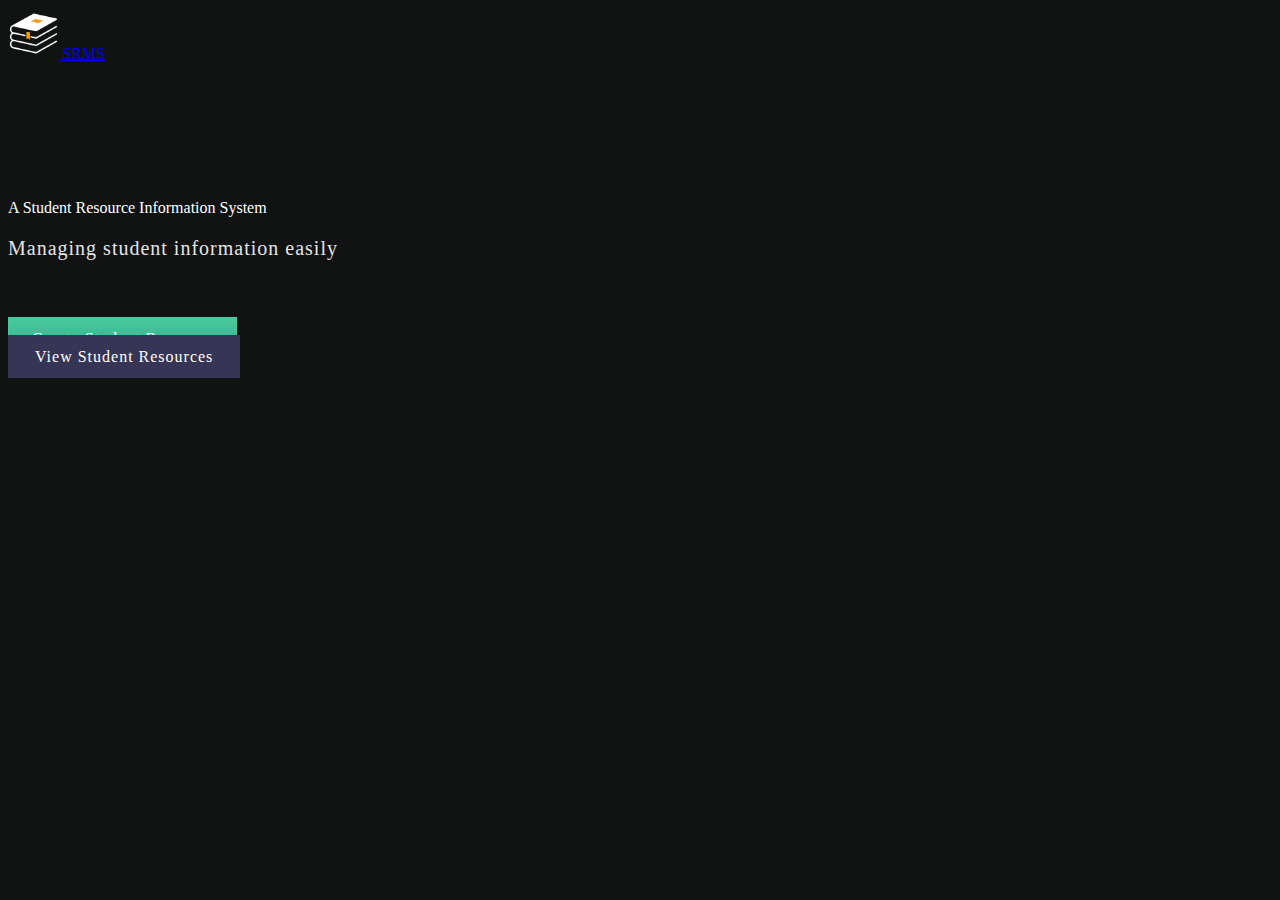
<file: index.html>
<!DOCTYPE html>
<html lang="en">
<head>
	<meta charset="UTF-8">
	<meta http-equiv="X-UA-Compatible" content="IE=edge">
	<meta name="viewport" content="width=device-width, initial-scale=1, shrink-to-fit=no">

	<title>Student Resource Management App</title>

	<link rel="stylesheet" href="https://maxcdn.bootstrapcdn.com/bootstrap/4.0.0-beta.2/css/bootstrap.min.css" integrity="sha384-PsH8R72JQ3SOdhVi3uxftmaW6Vc51MKb0q5P2rRUpPvrszuE4W1povHYgTpBfshb" crossorigin="anonymous">
	<link rel="stylesheet"  href="css/style.css">
</head>

<body style="background-color: #111212">
	<nav class="navbar navbar-expand-lg navbar-dark">
		<div class="container-fluid">
		  	<a class="navbar-brand" href="index.html"><img src="img/book.png" width="4%"/> SRMS</a>
	  	</div>
	  </div>
	</nav>

    <main id="site-main">
      	<div class="jumbotron">
		<div class="container">
			<p class="text-center h1">A Student Resource Information System</p>
			<p class="text-center sub-text">Managing student information easily</p>
			<div class="row">
				<div class="col-md-6 create">
					<a href="create.html" class="createBtn float-right">Create Student Resource</a>
				</div>
				<div class="col-md-6">
					<a href="view.html" class="viewBtn float-left">View Student Resources</a>
				</div>
			</div>
		</div>
	</div>

    </main>


<!--<footer>
<div class="container-fluid">
<div class="row">
<div class="col-sm-12 text-center">
<p>copyright &copy; 2016 <span style="color: #a2c27f;">Interior Plus</span> | All rights reserved | Designed by <span style="color: #a2c27f;">Majekdesigns</span></p>
</div>
</div>
</div>
</footer>-->
<script src="https://code.jquery.com/jquery-3.2.1.slim.min.js" integrity="sha384-KJ3o2DKtIkvYIK3UENzmM7KCkRr/rE9/Qpg6aAZGJwFDMVNA/GpGFF93hXpG5KkN" crossorigin="anonymous"></script>
<script src="https://cdnjs.cloudflare.com/ajax/libs/popper.js/1.12.3/umd/popper.min.js" integrity="sha384-vFJXuSJphROIrBnz7yo7oB41mKfc8JzQZiCq4NCceLEaO4IHwicKwpJf9c9IpFgh" crossorigin="anonymous"></script>
<script src="https://maxcdn.bootstrapcdn.com/bootstrap/4.0.0-beta.2/js/bootstrap.min.js" integrity="sha384-alpBpkh1PFOepccYVYDB4do5UnbKysX5WZXm3XxPqe5iKTfUKjNkCk9SaVuEZflJ" crossorigin="anonymous"></script>
</body>

</html>
</file>
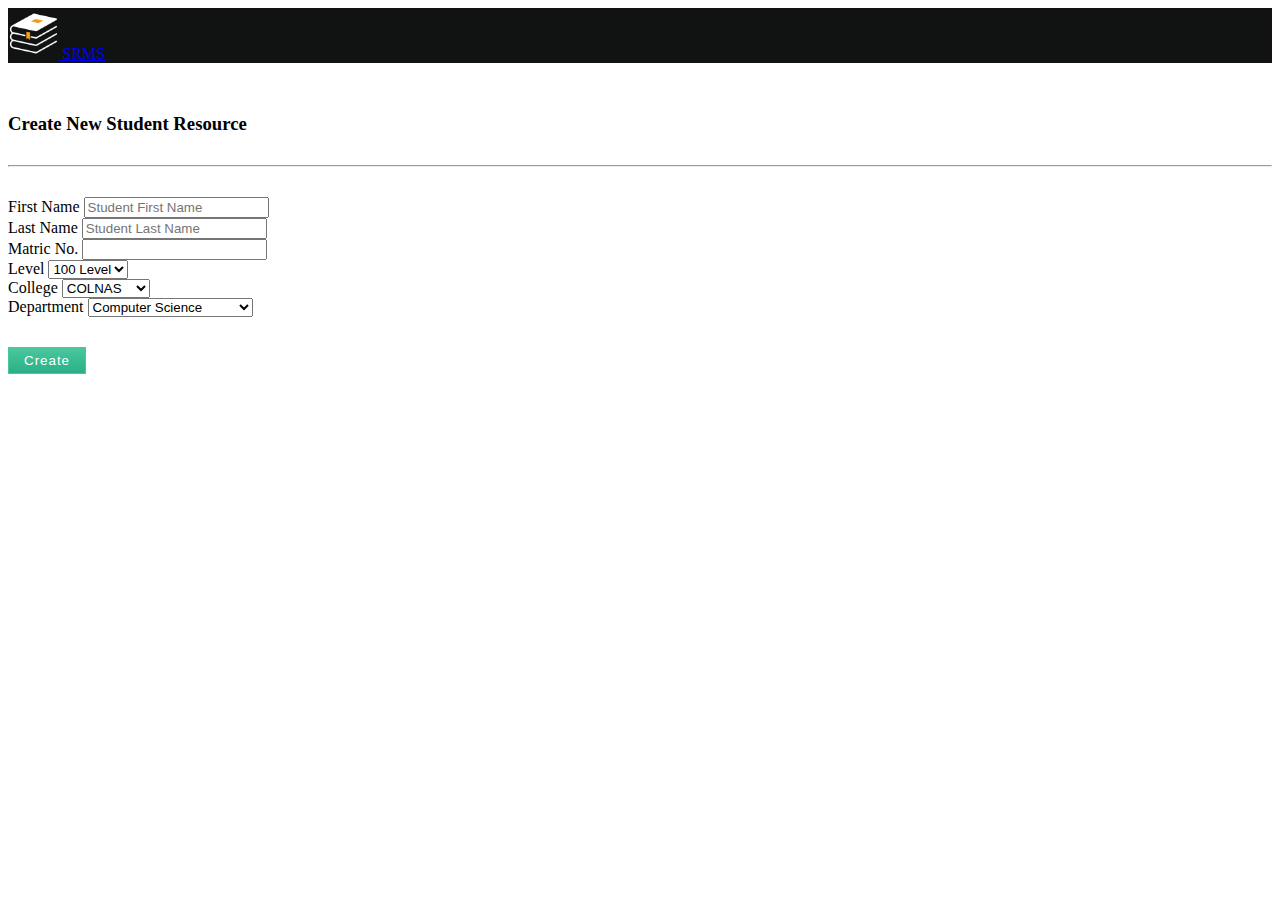
<file: create.html>
<!DOCTYPE html>
<html lang="en">
<head>
	<meta charset="UTF-8">
	<meta http-equiv="X-UA-Compatible" content="IE=edge">
	<meta name="viewport" content="width=device-width, initial-scale=1, shrink-to-fit=no">

	<title>Student Resource Management App</title>

	<link rel="stylesheet" href="https://maxcdn.bootstrapcdn.com/bootstrap/4.0.0-beta.2/css/bootstrap.min.css" integrity="sha384-PsH8R72JQ3SOdhVi3uxftmaW6Vc51MKb0q5P2rRUpPvrszuE4W1povHYgTpBfshb" crossorigin="anonymous">
	<link rel="stylesheet"  href="css/style.css">
</head>

<body>
	<nav class="navbar navbar-expand-lg navbar-dark">
		<div class="container-fluid">
	  		<a class="navbar-brand" href="index.html"><img src="img/book.png" width="4%"/> SRMS</a>
	  </div>
	</nav>

	<main class="site-main">
		<div class="col-md-9 centered">
	    	<h3 class="headingText mt-50 mb-30">Create New Student Resource</h3>
	    	<hr class="mb-30" />

           <form>
				<div class="form-row">
				    <div class="form-group col-md-6">
				      <label for="firstname"  class="col-form-label">First Name</label>
				      <input type="name" class="form-control" id="firstname"   placeholder="Student First Name">
				    </div>
				    <div class="form-group col-md-6">
				      <label for="lastname"  class="col-form-label">Last Name</label>
				      <input type="name" class="form-control" id="lastname" placeholder="Student Last Name">
					</div>
				</div>
				<div class="form-row">
				    <div class="form-group col-md-6">
				      <label for="matricnumber" class="col-form-label">Matric No.</label>
				      <input type="name" class="form-control" id="matricnumber" placeholder="">
				      
				    </div>
				    <div class="form-group col-md-6">
				      <label for="level" class="col-form-label">Level</label>
				      <select class="form-control" name="level" id="level">
				      <option value="100Level">100 Level</option>
				      <option value="200Level">200 Level</option>
				      <option value="300Level">300 Level</option>
				      <option value="400Level">400 Level</option>
				      <option value="500Level">500 Level</option>
				      </select>
					</div>
				</div>
				<div class="form-row mb-30">
				    <div class="form-group col-md-6">
				      <label for="college" class="col-form-label">College</label>
				      <select class="form-control" name="college" id="college"> 
				      <option value="COLNAS">COLNAS</option>
				      <option value="COLMANS">COLMANS</option>
				      <option value="COLEES">COLEES</option>
				      </select>
				    </div>
				    <div class="form-group col-md-6">
				      <label for="department" class="col-form-label">Department</label>
				      <select class="form-control" name="department" id="department">
				      <option value="Computer Science">Computer Science</option>
				      <option value="Information Technology">Information Technology</option>
				      <option value="Electrical Engineering">Electrical Engineering</option>
				      <option value="Mechanical Engineering">Mechanical Engineering</option>
				      </select>
					</div>
				</div>
				<div class="form-row">
				    <div class="form-group ml-md-auto col-md-5">
				      <button id="submit" class="createBtn2 float-right" href="#">Create</button>
					</div>
				</div>
			</form>		

		</div>
	</main>


<script src="https://code.jquery.com/jquery-3.2.1.min.js"></script>
<script src="https://cdnjs.cloudflare.com/ajax/libs/popper.js/1.12.3/umd/popper.min.js" integrity="sha384-vFJXuSJphROIrBnz7yo7oB41mKfc8JzQZiCq4NCceLEaO4IHwicKwpJf9c9IpFgh" crossorigin="anonymous"></script>
<script src="https://maxcdn.bootstrapcdn.com/bootstrap/4.0.0-beta.2/js/bootstrap.min.js" integrity="sha384-alpBpkh1PFOepccYVYDB4do5UnbKysX5WZXm3XxPqe5iKTfUKjNkCk9SaVuEZflJ" crossorigin="anonymous"></script>

<script>
		$(document).ready(function(){
			$("#submit").click(function(){
				var lastname = $("#lastname").val();
				var firstname = $("#firstname").val();
				var level = $("#level").val();
				var matricnumber = $("#matricnumber").val();
				var college = $("#college").val();
				var department = $("#department").val();
				// Returns successful data submission message when the entered information is stored in database.
				var dataString = 'surname='+ lastname + '&firstname='+ firstname + '&level='+ level + '&matric_number='+ matricnumber + '&college='+ college+ '&department='+ department;
				if(lastname==''||firstname==''||level==''||matricnumber=='' ||college=='' ||department=='')
				{
					alert("Please Fill All Fields");
				}
				else
				{
					// AJAX Code To Submit Form.
					$.ajax({
						type: "POST",
						url: "https://damimajek.herokuapp.com/api/create",
						data: dataString,
						cache: false,
						success: function(result){
							if (confirm('Are you sure you have typed in appropriate information')) {
							    document.location.href="/";
							} else {
							    document.getElementById("new").reset();
							}
						}
					});
				}
				return false;
			});
		});
</script>

</body>

</html>
</file>
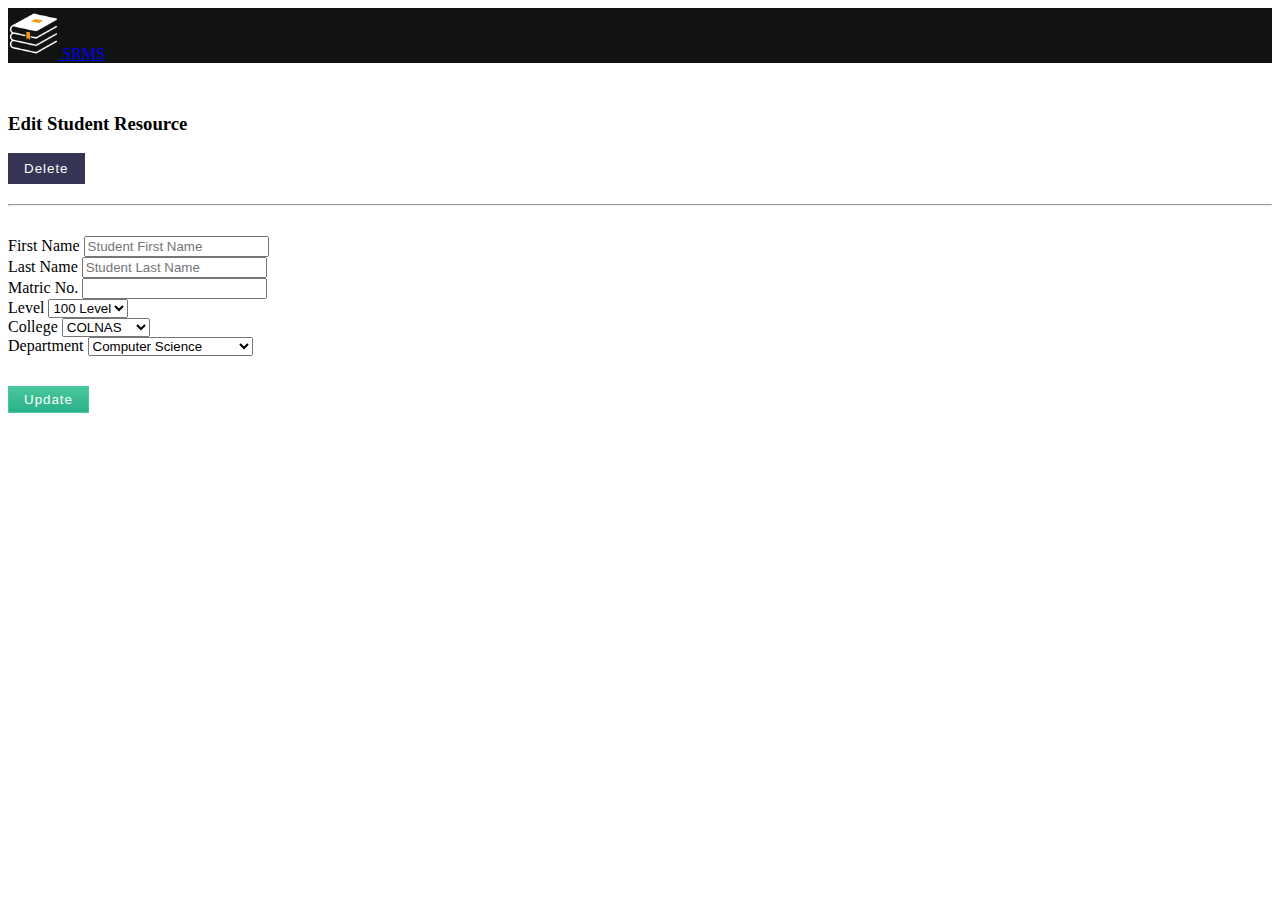
<file: edit.html>
<!DOCTYPE html>
<html lang="en">
<head>
	<meta charset="UTF-8">
	<meta http-equiv="X-UA-Compatible" content="IE=edge">
	<meta name="viewport" content="width=device-width, initial-scale=1, shrink-to-fit=no">

	<title>Student Resource Management App</title>

	<link rel="stylesheet" href="https://maxcdn.bootstrapcdn.com/bootstrap/4.0.0-beta.2/css/bootstrap.min.css" integrity="sha384-PsH8R72JQ3SOdhVi3uxftmaW6Vc51MKb0q5P2rRUpPvrszuE4W1povHYgTpBfshb" crossorigin="anonymous">
	<link rel="stylesheet"  href="css/style.css">
</head>

<body>
	<nav class="navbar navbar-expand-lg navbar-dark">
		<div class="container-fluid">
	  		<a class="navbar-brand" href="index.html"><img src="img/book.png" width="4%"/> SRMS</a>
	    </div>
	</nav>

	<main class="site-main">
		<div class="col-md-9 centered">
	    	<div class="row mt-50 mb-20">
				<div class="col-sm-6">
		    			<h3 class="headingText heading"> Edit Student Resource</h3>
		    	</div>
		   		<div class="col-sm-6">
		    		<button id="delete_res" class="float-right createBtn3 btn-left del">Delete</button>
		   		</div>
		   	</div>
	    	<hr class="mb-30" />

            <form>
				<div class="form-row">
				    <div class="form-group col-md-6">
				      <label for="firstname"  class="col-form-label">First Name</label>
				      <input type="name" class="form-control" id="firstname"   placeholder="Student First Name">
				    </div>
				    <div class="form-group col-md-6">
				      <label for="lastname"  class="col-form-label">Last Name</label>
				      <input type="name" class="form-control" id="lastname" placeholder="Student Last Name">
					</div>
				</div>
				<div class="form-row">
				    <div class="form-group col-md-6">
				      <label for="matricnumber" class="col-form-label">Matric No.</label>
				      <input type="name" class="form-control" id="matricnumber" placeholder="">
				      
				    </div>
				    <div class="form-group col-md-6">
				      <label for="level" class="col-form-label">Level</label>
				      <select class="form-control" name="level" id="level">
				      <option value="100Level">100 Level</option>
				      <option value="200Level">200 Level</option>
				      <option value="300Level">300 Level</option>
				      <option value="400Level">400 Level</option>
				      <option value="500Level">500 Level</option>
				      </select>
					</div>
				</div>
				<div class="form-row mb-30">
				    <div class="form-group col-md-6">
				      <label for="college" class="col-form-label">College</label>
				      <select class="form-control" name="college" id="college"> 
				      <option value="COLNAS">COLNAS</option>
				      <option value="COLMANS">COLMANS</option>
				      <option value="COLEES">COLEES</option>
				      </select>
				    </div>
				    <div class="form-group col-md-6">
				      <label for="department" class="col-form-label">Department</label>
				      <select class="form-control" name="department" id="department">
				      <option value="Computer Science">Computer Science</option>
				      <option value="Information Technology">Information Technology</option>
				      <option value="Electrical Engineering">Electrical Engineering</option>
				      <option value="Mechanical Engineering">Mechanical Engineering</option>
				      </select>
					</div>
				</div>
				<div class="form-row">
				    <div class="form-group ml-md-auto col-md-5">
				      <button id="update_res" class="createBtn2 float-right">Update</button>
					</div>
				</div>
			</form>		
		<input type="hidden" id="hiiid" />
		</div>
	</main>

<script src="https://code.jquery.com/jquery-3.2.1.min.js"></script>
<script src="https://cdnjs.cloudflare.com/ajax/libs/popper.js/1.12.3/umd/popper.min.js" integrity="sha384-vFJXuSJphROIrBnz7yo7oB41mKfc8JzQZiCq4NCceLEaO4IHwicKwpJf9c9IpFgh" crossorigin="anonymous"></script>
<script src="https://maxcdn.bootstrapcdn.com/bootstrap/4.0.0-beta.2/js/bootstrap.min.js" integrity="sha384-alpBpkh1PFOepccYVYDB4do5UnbKysX5WZXm3XxPqe5iKTfUKjNkCk9SaVuEZflJ" crossorigin="anonymous"></script>


		<script>
			function findGetParameter(parameterName) {
			    var result = null,
			        tmp = [];
			    location.search
			        .substr(1)
			        .split("&")
			        .forEach(function (item) {
			          tmp = item.split("=");
			          if (tmp[0] === parameterName) result = decodeURIComponent(tmp[1]);
			        });
			    return result;
			}
			function createNode(element) {
			      return document.createElement(element);
			  }
			  function append(parent, el) {
			    return parent.appendChild(el);
			  }

			  var update = "";
			  const resources = document.getElementById('resources');
			  const url = 'https://damimajek.herokuapp.com/api/get/'+findGetParameter('id');
			  fetch(url)
			  .then((resp) => resp.json())
			  .then(function(results) 
			  {
			    let resource = results.student;
			    $('#lastname').val(resource.surname);
			    $('#firstname').val(resource.firstname);
			    $('#matricnumber').val(resource.matric_number);
			    $('#level').val(resource.level);
			    $('#college').val(resource.college);
			    $('#department').val(resource.department);
			    $('#hiiid').val(resource._id);
			   });

				$(document).ready(function(){
					$("#update_res").click(function(){
						var lastname = $("#lastname").val();
						var firstname = $("#firstname").val();
						var level = $("#level").val();
						var matric_number = $("#matricnumber").val();
						var college = $("#college").val();
						var department = $("#department").val();
						// Returns successful data submission message when the entered information is stored in database.
						var dataString = 'surname='+ lastname + '&firstname='+ firstname + '&level='+ level + '&matric_number='+ matric_number + '&college='+ college+ '&department='+ department;
						if(lastname==''||firstname==''||level==''||matric_number=='' ||college=='' ||department=='')
						{
							alert("Please Fill All Fields");
						}
						else
						{
							// AJAX Code To Submit Form.
							$.ajax({
								type: "PUT",
								url: "https://damimajek.herokuapp.com/api/update/" + $('#hiiid').val(),
								data: dataString,
								cache: false,
								success: function(result){
									if (confirm('Are you sure you have typed in appropriate information')) {
									    document.location.href="https://kunbimajek.github.io/view.html";
									}

									else {
									    document.location.href="https://kunbimajek.github.io/view.html";
									}
								}
							});
						}
						return false;
					});
					$("#delete_res").click(function(){
						// AJAX Code To Submit Form.
						$.ajax({
							type: "POST",
							url: "https://damimajek.herokuapp.com/api/delete/" + $('#hiiid').val(),
							cache: false,
							success: function(result){
								if (confirm('Deleted Resource')) {
								    document.location.href="https://kunbimajek.github.io/view.html";
								}
								else{
									
								}
							}
						});
					});
				});
		</script>

</body>

</html>
</file>
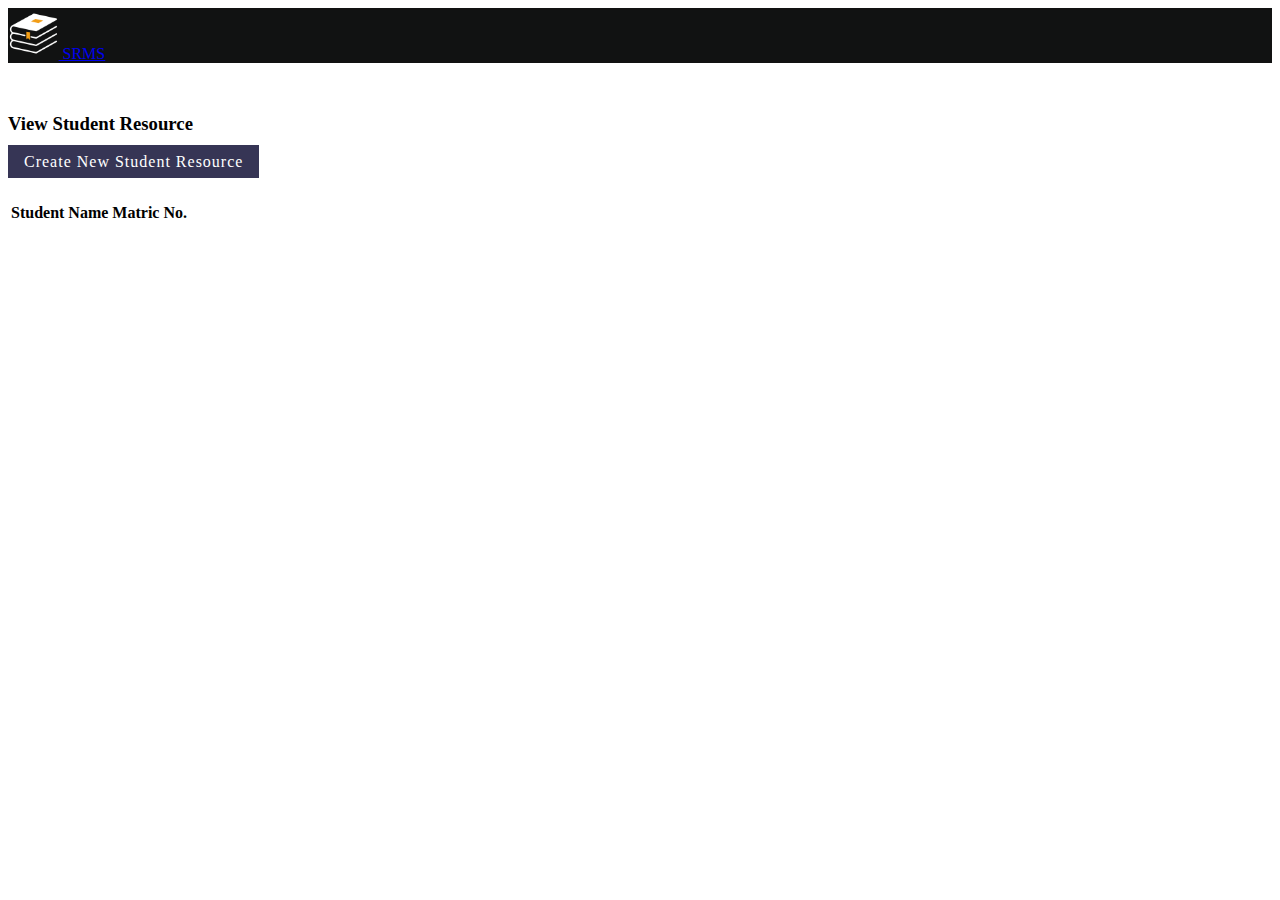
<file: view.html>
<!DOCTYPE html>
<html lang="en">
<head>
	<meta charset="UTF-8">
	<meta http-equiv="X-UA-Compatible" content="IE=edge">
	<meta name="viewport" content="width=device-width, initial-scale=1, shrink-to-fit=no">

	<title>Student Resource Management App</title>

	<link rel="stylesheet" href="https://maxcdn.bootstrapcdn.com/bootstrap/4.0.0-beta.2/css/bootstrap.min.css" integrity="sha384-PsH8R72JQ3SOdhVi3uxftmaW6Vc51MKb0q5P2rRUpPvrszuE4W1povHYgTpBfshb" crossorigin="anonymous">
	<link rel="stylesheet"  href="css/style.css">
</head>

<body>
	<nav class="navbar navbar-expand-lg navbar-dark">
		<div class="container-fluid">
	  		<a class="navbar-brand" href="index.html"><img src="img/book.png" width="4%"/> SRMS</a>
	    </div>
	</nav>

	<main class="site-main">
		<div class="col-md-9 centered">


			<div class="row mt-50 mb-30">
				<div class="col-sm-6">
	    			<h3 class="headingText view heading">View Student Resource</h3>
		    	</div>
		   		<div class="col-sm-6">
		    		<a href="create.html" class="float-right createBtn3 btn-left">Create New Student Resource</a>
		   		</div>
			</div>
	    	
	    <table class="table table-bordered table-hover table-striped">
		    <thead>
		        <tr>
		            <th>Student Name</th>
		            <th>Matric No.</th>
		            <th style="width: 200px;"></th>
		        </tr>
		    </thead>

		     <tbody id="resources">
		    </tbody>
		</table>
           

		</div>
	</main>

<script src="https://code.jquery.com/jquery-3.2.1.min.js"></script>
<script src="https://cdnjs.cloudflare.com/ajax/libs/popper.js/1.12.3/umd/popper.min.js" integrity="sha384-vFJXuSJphROIrBnz7yo7oB41mKfc8JzQZiCq4NCceLEaO4IHwicKwpJf9c9IpFgh" crossorigin="anonymous"></script>
<script src="https://maxcdn.bootstrapcdn.com/bootstrap/4.0.0-beta.2/js/bootstrap.min.js" integrity="sha384-alpBpkh1PFOepccYVYDB4do5UnbKysX5WZXm3XxPqe5iKTfUKjNkCk9SaVuEZflJ" crossorigin="anonymous"></script>

		<script> 
			function createNode(element) {
			      return document.createElement(element);
			  }
			  function append(parent, el) {
			    return parent.appendChild(el);
			  }
			  const resources = document.getElementById('resources');
			  const url = 'https://damimajek.herokuapp.com/api/get';
			  fetch(url)
			  .then((resp) => resp.json())
			  .then(function(results) {
			    let resourcess = results.student;
			  	console.log(resourcess);
			    return resourcess.map(function(resource) {
			      let row = createNode('tr'),
			          name = createNode('td'),
			          matric_num = createNode('td'),
			          links = createNode('td'),
			          view = createNode('a'),
			          edit = createNode('a');
			          del = createNode ('a');

					view.className = 'btn btn-sm btn-primary';
					edit.className = 'btn btn-sm btn-secondary';
					
					view.href = 'viewInfo.html?id='+ resource._id;
		            edit.href = 'edit.html?id='+ resource._id;

			      name.innerHTML = resource.firstname + " "+resource.surname;
			      matric_num.innerHTML = resource.matric_number;

			      edit.innerHTML = "Edit"
			      view.innerHTML = "View"

			      append(row, name);
			      append(row, matric_num);
			      append(row, links);
			      append(links, view);
			      append(links, edit);
			      append(resources, row);
			    })
			 });


		</script>

</body>
</html>
</file>
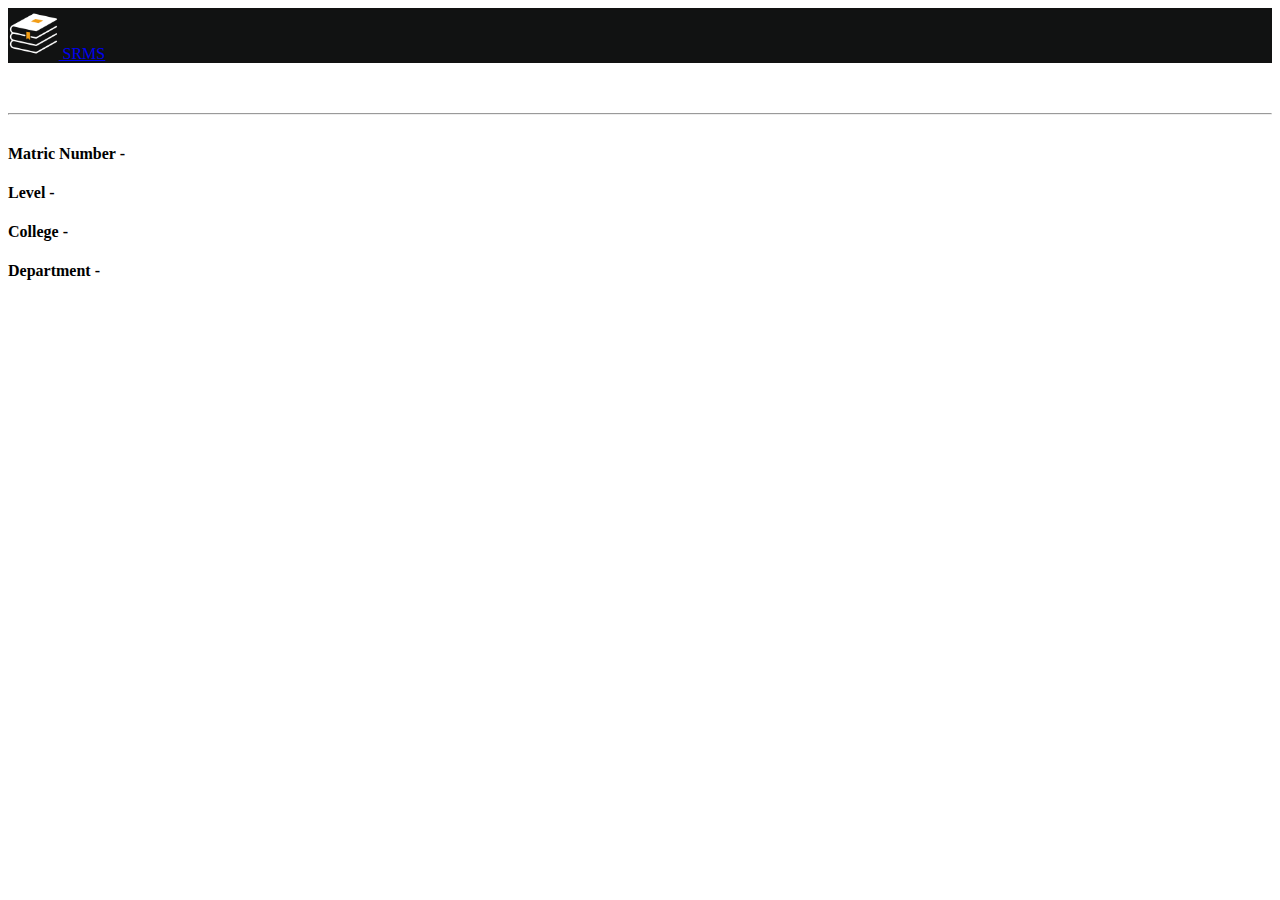
<file: viewInfo.html>
<!DOCTYPE html>
<html lang="en">
<head>
	<meta charset="UTF-8">
	<meta http-equiv="X-UA-Compatible" content="IE=edge">
	<meta name="viewport" content="width=device-width, initial-scale=1, shrink-to-fit=no">

	<title>Student Resource Management App</title>

	<link rel="stylesheet" href="https://maxcdn.bootstrapcdn.com/bootstrap/4.0.0-beta.2/css/bootstrap.min.css" integrity="sha384-PsH8R72JQ3SOdhVi3uxftmaW6Vc51MKb0q5P2rRUpPvrszuE4W1povHYgTpBfshb" crossorigin="anonymous">
	<link rel="stylesheet"  href="css/style.css">
</head>

<body>
	<nav class="navbar navbar-expand-lg navbar-dark">
		<div class="container-fluid">
	  		<a class="navbar-brand" href="index.html"><img src="img/book.png" width="4%"/> SRMS</a>
	  </div>
	</nav>

	<main class="site-main">
		<div class="col-md-9 centered">
	    	<h3 class="headingText mt-50 mb-30" id="name"></h3>
	    	<hr class="mb-30"/>
				 <div>
					<h4 class="mb-20">Matric Number - <span class="font-weight-normal" id="matric"></span></h4>
					<h4 class="mb-20">Level - <span class="font-weight-normal" id="level"></span></h4>
					<h4 class="mb-20">College - <span class="font-weight-normal" id="college"></span></h4>
					<h4 class="mb-20">Department - <span class="font-weight-normal" id="dpt"></span></h4>	
				</div>

	</main>

<script src="https://code.jquery.com/jquery-3.2.1.min.js"></script>
<script src="https://cdnjs.cloudflare.com/ajax/libs/popper.js/1.12.3/umd/popper.min.js" integrity="sha384-vFJXuSJphROIrBnz7yo7oB41mKfc8JzQZiCq4NCceLEaO4IHwicKwpJf9c9IpFgh" crossorigin="anonymous"></script>
<script src="https://maxcdn.bootstrapcdn.com/bootstrap/4.0.0-beta.2/js/bootstrap.min.js" integrity="sha384-alpBpkh1PFOepccYVYDB4do5UnbKysX5WZXm3XxPqe5iKTfUKjNkCk9SaVuEZflJ" crossorigin="anonymous"></script>

<script>
			function findGetParameter(parameterName) {
			    var result = null,
			        tmp = [];
			    location.search
			        .substr(1)
			        .split("&")
			        .forEach(function (item) {
			          tmp = item.split("=");
			          if (tmp[0] === parameterName) result = decodeURIComponent(tmp[1]);
			        });
			    return result;
			}
			function createNode(element) {
			      return document.createElement(element);
			  }
			  function append(parent, el) {
			    return parent.appendChild(el);
			  }
			  const resources = document.getElementById('resources');
			  const url = 'https://damimajek.herokuapp.com/api/get/'+findGetParameter('id');
			  fetch(url)
			  .then((resp) => resp.json())
			  .then(function(results) {
			    let resource = results.student;
			    document.getElementById('name').innerHTML = resource.firstname + " "+resource.surname;
			    document.getElementById('matric').innerHTML = resource.matric_number;
			    document.getElementById('level').innerHTML = resource.level;
			    document.getElementById('college').innerHTML = resource.college;
			    document.getElementById('dpt').innerHTML = resource.department;
			   });
		</script>

</body>
</html>
</file>
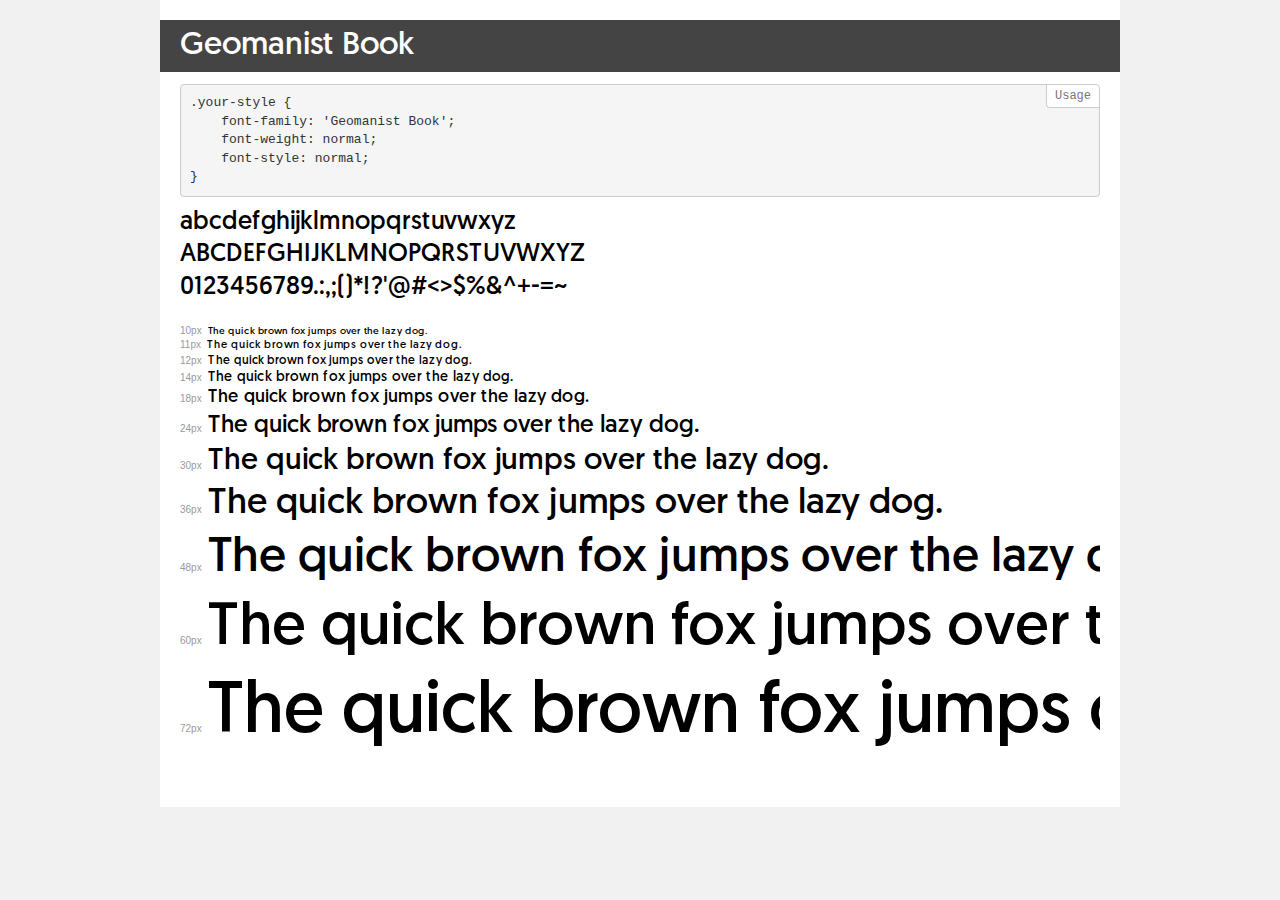
<file: fonts/demo.html>
<!DOCTYPE html>
<html>
<head>
    <meta charset="utf-8">
    <meta http-equiv="X-UA-Compatible" content="IE=edge">
    <meta name="viewport" content="width=device-width, initial-scale=1">
    <meta name="robots" content="noindex, noarchive">
    <title>Transfonter demo</title>
    <link href="stylesheet.css" rel="stylesheet">
    <style>
        /*
        http://meyerweb.com/eric/tools/css/reset/
        v2.0 | 20110126
        License: none (public domain)
        */
        html, body, div, span, applet, object, iframe,
        h1, h2, h3, h4, h5, h6, p, blockquote, pre,
        a, abbr, acronym, address, big, cite, code,
        del, dfn, em, img, ins, kbd, q, s, samp,
        small, strike, strong, sub, sup, tt, var,
        b, u, i, center,
        dl, dt, dd, ol, ul, li,
        fieldset, form, label, legend,
        table, caption, tbody, tfoot, thead, tr, th, td,
        article, aside, canvas, details, embed,
        figure, figcaption, footer, header, hgroup,
        menu, nav, output, ruby, section, summary,
        time, mark, audio, video {
            margin: 0;
            padding: 0;
            border: 0;
            font-size: 100%;
            font: inherit;
            vertical-align: baseline;
        }
        /* HTML5 display-role reset for older browsers */
        article, aside, details, figcaption, figure,
        footer, header, hgroup, menu, nav, section {
            display: block;
        }
        body {
            line-height: 1;
        }
        ol, ul {
            list-style: none;
        }
        blockquote, q {
            quotes: none;
        }
        blockquote:before, blockquote:after,
        q:before, q:after {
            content: '';
            content: none;
        }
        table {
            border-collapse: collapse;
            border-spacing: 0;
        }
        /* common styles */
        body {
            background: #f1f1f1;
            color: #000;
        }
        .page {
            background: #fff;
            width: 920px;
            margin: 0 auto;
            padding: 20px 20px 0 20px;
            overflow: hidden;
        }
        .font-container {
            overflow-x: auto;
            overflow-y: hidden;
            margin-bottom: 40px;
            line-height: 1.3;
            white-space: nowrap;
            padding-bottom: 5px;
        }
        h1 {
            position: relative;
            background: #444;
            font-size: 32px;
            color: #fff;
            padding: 10px 20px;
            margin: 0 -20px 12px -20px;
        }
        .letters {
            font-size: 25px;
            margin-bottom: 20px;
        }
        .s10:before {
            content: '10px';
        }
        .s11:before {
            content: '11px';
        }
        .s12:before {
            content: '12px';
        }
        .s14:before {
            content: '14px';
        }
        .s18:before {
            content: '18px';
        }
        .s24:before {
            content: '24px';
        }
        .s30:before {
            content: '30px';
        }
        .s36:before {
            content: '36px';
        }
        .s48:before {
            content: '48px';
        }
        .s60:before {
            content: '60px';
        }
        .s72:before {
            content: '72px';
        }
        .s10:before, .s11:before, .s12:before, .s14:before,
        .s18:before, .s24:before, .s30:before, .s36:before,
        .s48:before, .s60:before, .s72:before {
            font-family: Arial, sans-serif;
            font-size: 10px;
            font-weight: normal;
            font-style: normal;
            color: #999;
            padding-right: 6px;
        }
        pre {
            display: block;
            position: relative;
            padding: 9px;
            margin: 0 0 10px;
            font-family: Monaco, Menlo, Consolas, "Courier New", monospace !important;
            font-size: 13px;
            line-height: 1.428571429;
            color: #333;
            font-weight: normal !important;
            font-style: normal !important;
            background-color: #f5f5f5;
            border: 1px solid #ccc;
            overflow-x: auto;
            border-radius: 4px;
        }
        pre:after {
            display: block;
            position: absolute;
            right: 0;
            top: 0;
            content: 'Usage';
            line-height: 1;
            padding: 5px 8px;
            font-size: 12px;
            color: #767676;
            background-color: #fff;
            border: 1px solid #ccc;
            border-right: none;
            border-top: none;
            border-radius: 0 4px 0 4px;
            z-index: 10;
        }
        /* responsive */
        @media (max-width: 959px) {
            .page {
                width: auto;
                margin: 0;
            }
        }
    </style>
</head>
<body>
<div class="page">
    <div class="demo" style="font-family: 'Geomanist Book'; font-weight: normal; font-style: normal;">
        <h1>Geomanist Book</h1>
        <pre>.your-style {
    font-family: 'Geomanist Book';
    font-weight: normal;
    font-style: normal;
}</pre>
        <div class="font-container">
            <p class="letters">
                abcdefghijklmnopqrstuvwxyz<br>
ABCDEFGHIJKLMNOPQRSTUVWXYZ<br>
                0123456789.:,;()*!?'@#<>$%&^+-=~
            </p>
            <p class="s10" style="font-size: 10px;">The quick brown fox jumps over the lazy dog.</p>
            <p class="s11" style="font-size: 11px;">The quick brown fox jumps over the lazy dog.</p>
            <p class="s12" style="font-size: 12px;">The quick brown fox jumps over the lazy dog.</p>
            <p class="s14" style="font-size: 14px;">The quick brown fox jumps over the lazy dog.</p>
            <p class="s18" style="font-size: 18px;">The quick brown fox jumps over the lazy dog.</p>
            <p class="s24" style="font-size: 24px;">The quick brown fox jumps over the lazy dog.</p>
            <p class="s30" style="font-size: 30px;">The quick brown fox jumps over the lazy dog.</p>
            <p class="s36" style="font-size: 36px;">The quick brown fox jumps over the lazy dog.</p>
            <p class="s48" style="font-size: 48px;">The quick brown fox jumps over the lazy dog.</p>
            <p class="s60" style="font-size: 60px;">The quick brown fox jumps over the lazy dog.</p>
            <p class="s72" style="font-size: 72px;">The quick brown fox jumps over the lazy dog.</p>
        </div>
    </div>
</div>
</body>
</html>
</file>
<file: css/style.css>
.centered{
	margin: auto !important;
}

.mt-50{
	margin-top: 50px !important;
}
.mb-30{
	margin-bottom: 30px !important;
}
.mb-20{
	margin-bottom: 20px !important;
}


.navbar{
background-color: #111212 !important;	
}

.navbar-dark .navbar-nav .show > .nav-link, .navbar-dark .navbar-nav .active > 
.nav-link, .navbar-dark .navbar-nav .nav-link.show, .navbar-dark .navbar-nav .nav-link.active {
	background-color: transparent !important;
	margin-right: 15px;

}
.navbar .nav-link{
	text-transform: uppercase;
}

.jumbotron{
	background: #111212!important;
	background-size: cover;
	background-position: center;
	height: 100%;
	width: 100%;
	color: white !important;
	margin-bottom: 0px !important;
	border-radius: 0px !important;
}
.jumbotron .h1{
	padding-top: 120px;
	color: white !important;
}
.jumbotron .sub-text{
	font-size: 20px !important;
	color: #E5E5E5 !important;
	padding-bottom: 50px;
	letter-spacing: 1px;
}
.jumbotron .createBtn{
	color: white;
	text-decoration: none;
    background-color: #4AC79D !important;
    background: -webkit-linear-gradient(top, #4AC79D 0%, #29B088 100%);
    background: -moz-linear-gradient(top, #4AC79D 0%, #29B088 100%);
    background: -o-linear-gradient(top, #4AC79D 0%, #29B088 100%);
    background: linear-gradient(to bottom, #4AC79D 0%, #29B088 100%);
    letter-spacing: 1px;
	border: 1px solid #4AC79D ;
	padding: 12px 23px;
	outline: none !important;
}
.jumbotron .viewBtn{
	color: white;
	text-decoration: none;
    background-color: #363555 !important;
    letter-spacing: 1px;
	border: 1px solid #363555 ;
	padding: 12px 26px;
	outline: none !important;
}

.site-main .createBtn2{
	color: white;
	text-decoration: none;
    background-color: #4AC79D !important;
    background: -webkit-linear-gradient(top, #4AC79D 0%, #29B088 100%);
    background: -moz-linear-gradient(top, #4AC79D 0%, #29B088 100%);
    background: -o-linear-gradient(top, #4AC79D 0%, #29B088 100%);
    background: linear-gradient(to bottom, #4AC79D 0%, #29B088 100%);
    letter-spacing: 1px;
	border: 1px solid #4AC79D ;
	padding: 5px 15px;
	outline: none !important;
	cursor: pointer;
}
.site-main .createBtn3{
	color: white;
	text-decoration: none;
	border: 1px solid #363555;
    background-color: #363555 !important;
    letter-spacing: 1px;
	padding: 7px 15px;
	outline: none !important;
}
.site-main .createBtn3:hover{
	transition: background-color 1s, color 1s;

}

table a{
	margin-right: 5px !important;
	margin-bottom: 5px !important;
}





@media screen and (max-width: 576px){
	.jumbotron .h1{
		padding-top: 80px;
	}
	.navbar-dark .navbar-brand {
		padding-left: 5px;
		padding-top: 10px;
	}.navbar-dark .navbar-brand img{ width: 10%;}
	.jumbotron .sub-text {
		padding-bottom: 40px;
	}
	.jumbotron .createBtn{
		float: none !important;
		margin-left: 15%;
	}
	.jumbotron .viewBtn{
		margin-left: 15%;
	}
	.jumbotron .create{
		margin-bottom: 40px;
	}
	.site-main .heading{
		margin-bottom: 25px;
	}
	.site-main .btn-left{
		float: left !important;
	}
	.site-main .del{
		margin-bottom: 20px;
	}
}
@media screen and (max-width: 320px){
	.jumbotron .h1{
		padding-top: 50px;
	}
	.jumbotron .createBtn{
		float: none !important;
		margin-left: 6px;
	}
	.jumbotron .viewBtn{
		margin-left: 6px;
	}
}
</file>
<file: fonts/stylesheet.css>
/* This stylesheet generated by Transfonter (https://transfonter.org) on November 3, 2017 5:16 PM */

@font-face {
    font-family: 'Geomanist Book';
    src: url('Geomanist-Book.eot');
    src: url('Geomanist-Book.eot?#iefix') format('embedded-opentype'),
        url('Geomanist-Book.woff') format('woff'),
        url('Geomanist-Book.ttf') format('truetype');
    font-weight: normal;
    font-style: normal;
}
</file>
